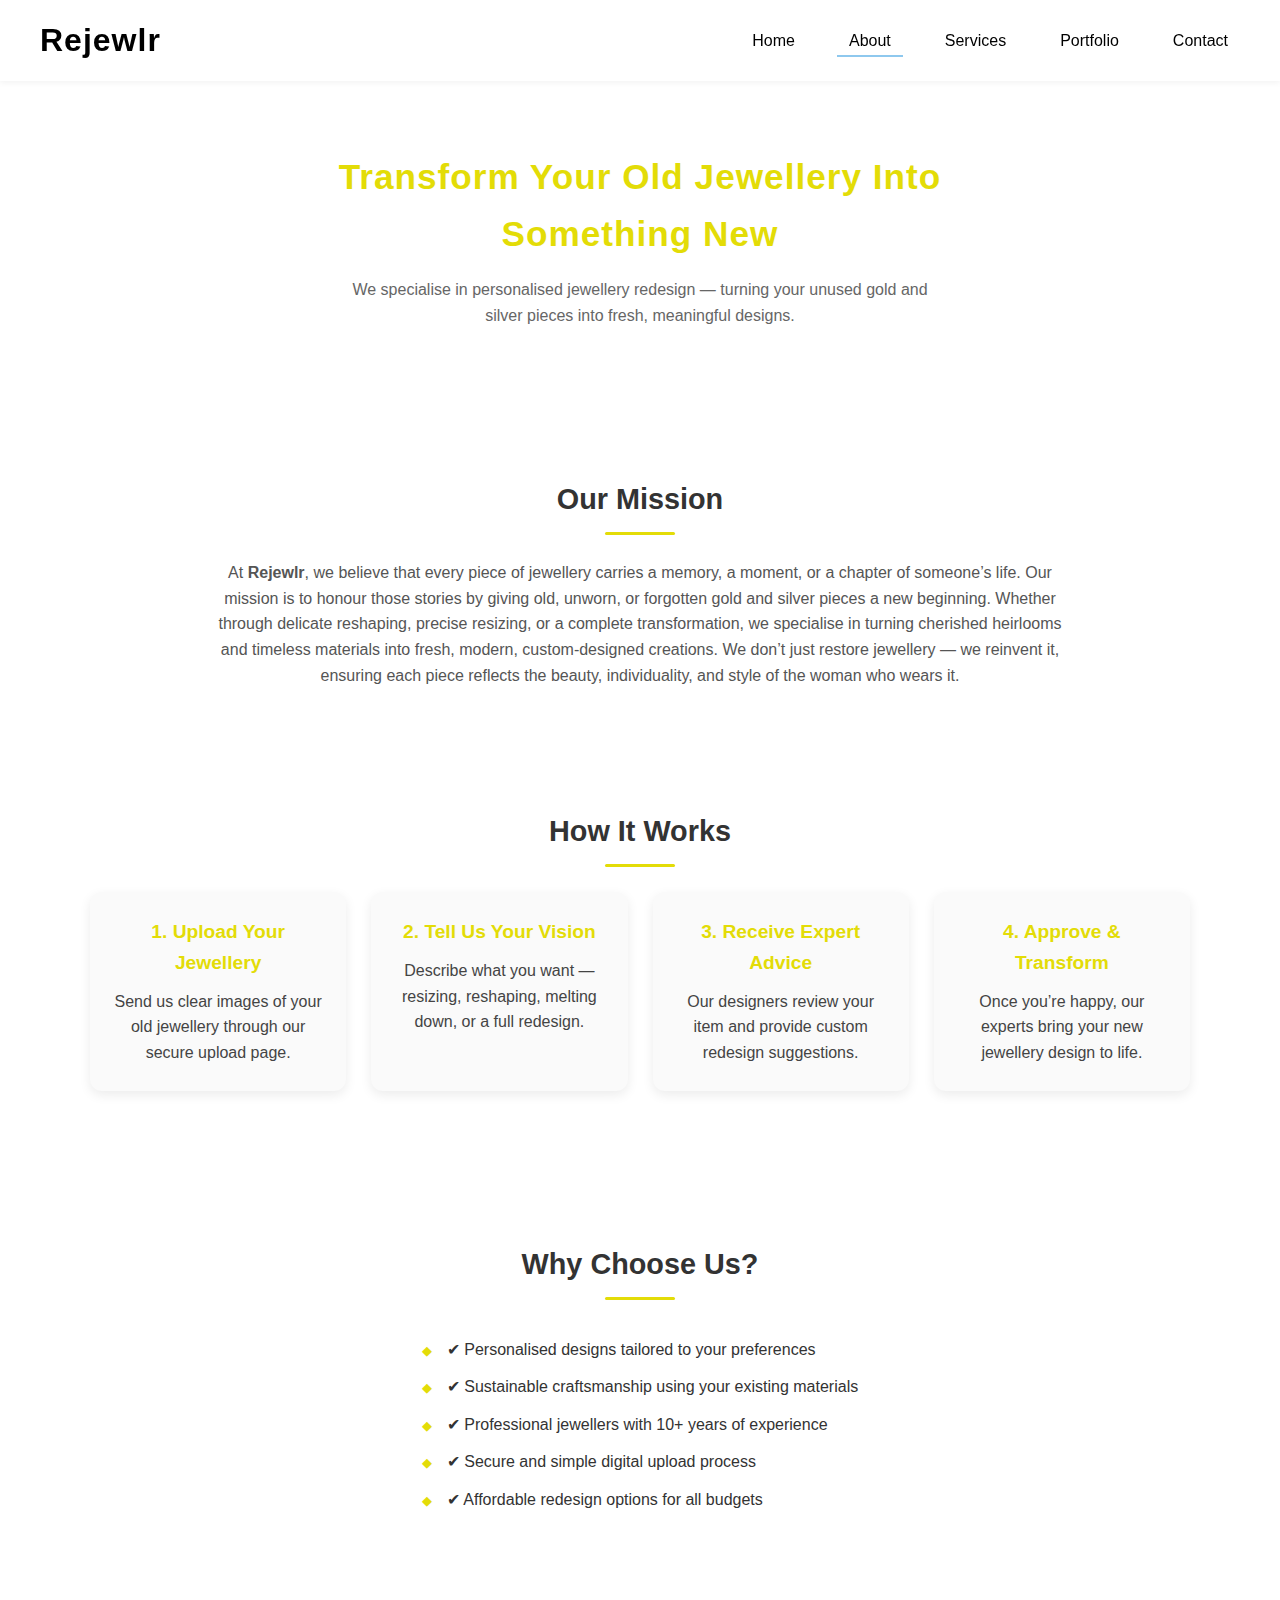
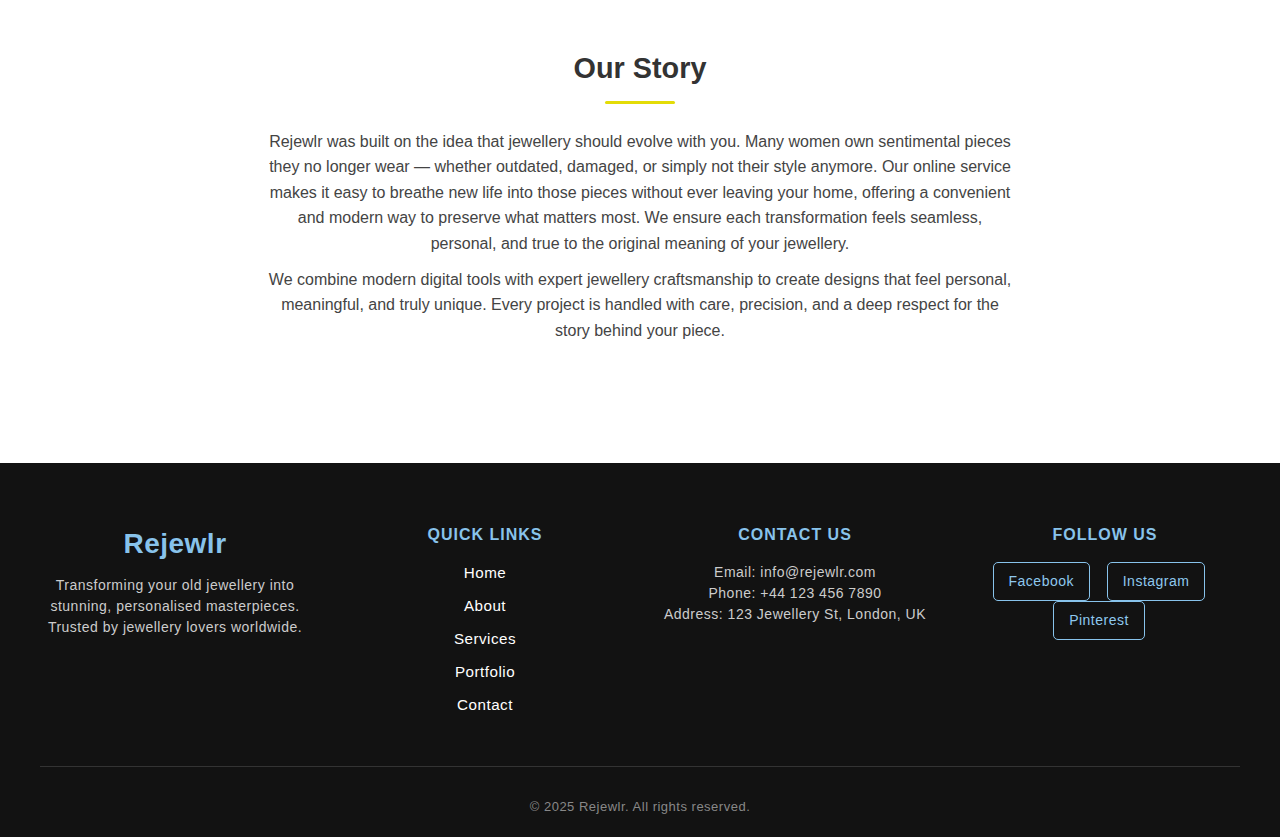
<file: about.html>
<!DOCTYPE html>
<html lang="en">
<head>
    <meta charset="UTF-8">
    <meta name="viewport" content="width=device-width, initial-scale=1.0">
    <title>About Us - ReDesign Jewellery</title>
    <link rel="stylesheet" href="about.css?v=2">
    <link rel="stylesheet" href="navbar.css?v=2">
    <link rel="stylesheet" href="footer.css?v=2">
</head>
<body>

<div id="navbar-placeholder"></div>

<section class="hero">
    <div class="hero-text">
        <h1>Transform Your Old Jewellery Into Something New</h1>
        <p>We specialise in personalised jewellery redesign — turning your unused gold and silver pieces into fresh, meaningful designs.</p>
    </div>
</section>

<section class="mission">
    <h2>Our Mission</h2>
    <p>
        At <strong>Rejewlr</strong>, we believe that every piece of jewellery carries a memory, a moment, or a chapter of someone’s life. 
        Our mission is to honour those stories by giving old, unworn, or forgotten gold and silver pieces a new beginning. Whether through delicate reshaping, 
        precise resizing, or a complete transformation, we specialise in turning cherished heirlooms and timeless materials into fresh, modern,
         custom-designed creations. We don’t just restore jewellery — we reinvent it, ensuring each piece reflects the beauty, individuality, 
                                                        and style of the woman who wears it.
    </p>
</section>

<section class="process">
    <h2>How It Works</h2>
    <div class="steps-container">
        <div class="step">
            <h3>1. Upload Your Jewellery</h3>
            <p>Send us clear images of your old jewellery through our secure upload page.</p>
        </div>
        <div class="step">
            <h3>2. Tell Us Your Vision</h3>
            <p>Describe what you want — resizing, reshaping, melting down, or a full redesign.</p>
        </div>
        <div class="step">
            <h3>3. Receive Expert Advice</h3>
            <p>Our designers review your item and provide custom redesign suggestions.</p>
        </div>
        <div class="step">
            <h3>4. Approve & Transform</h3>
            <p>Once you’re happy, our experts bring your new jewellery design to life.</p>
        </div>
    </div>
</section>

<section class="why-us">
    <h2>Why Choose Us?</h2>
    <ul>
        <li>✔ Personalised designs tailored to your preferences</li>
        <li>✔ Sustainable craftsmanship using your existing materials</li>
        <li>✔ Professional jewellers with 10+ years of experience</li>
        <li>✔ Secure and simple digital upload process</li>
        <li>✔ Affordable redesign options for all budgets</li>
    </ul>
</section>

<section class="story">
    <h2>Our Story</h2>
    <p>
    Rejewlr was built on the idea that jewellery should evolve with you.
    Many women own sentimental pieces they no longer wear — whether outdated, damaged,
    or simply not their style anymore. Our online service makes it easy to breathe new life
    into those pieces without ever leaving your home, offering a convenient and modern way
    to preserve what matters most. We ensure each transformation feels seamless, personal,
    and true to the original meaning of your jewellery.
</p>

<p>
    We combine modern digital tools with expert jewellery craftsmanship to create designs
    that feel personal, meaningful, and truly unique. Every project is handled with care,
    precision, and a deep respect for the story behind your piece.
</p>

</section>

<div id="footer-placeholder"></div>

<script src="scripts.js"></script>
<script>
    // Load Navbar
    fetch('navbar.html')
        .then(response => response.text())
        .then(data => {
            document.getElementById('navbar-placeholder').innerHTML = data;

            // Highlight current page link dynamically
            const current = window.location.pathname.split("/").pop();
            document.querySelectorAll('.navbar ul li a').forEach(link => {
                if(link.getAttribute('href') === current) {
                    link.classList.add('active');
                } else {
                    link.classList.remove('active');
                }
            });
        })
        .catch(err => console.error('Error loading navbar:', err));

    // Load Footer
    fetch('footer.html')
        .then(response => response.text())
        .then(data => { document.getElementById('footer-placeholder').innerHTML = data; })
        .catch(err => console.error('Error loading footer:', err));
</script>

</body>
</html>
</file>
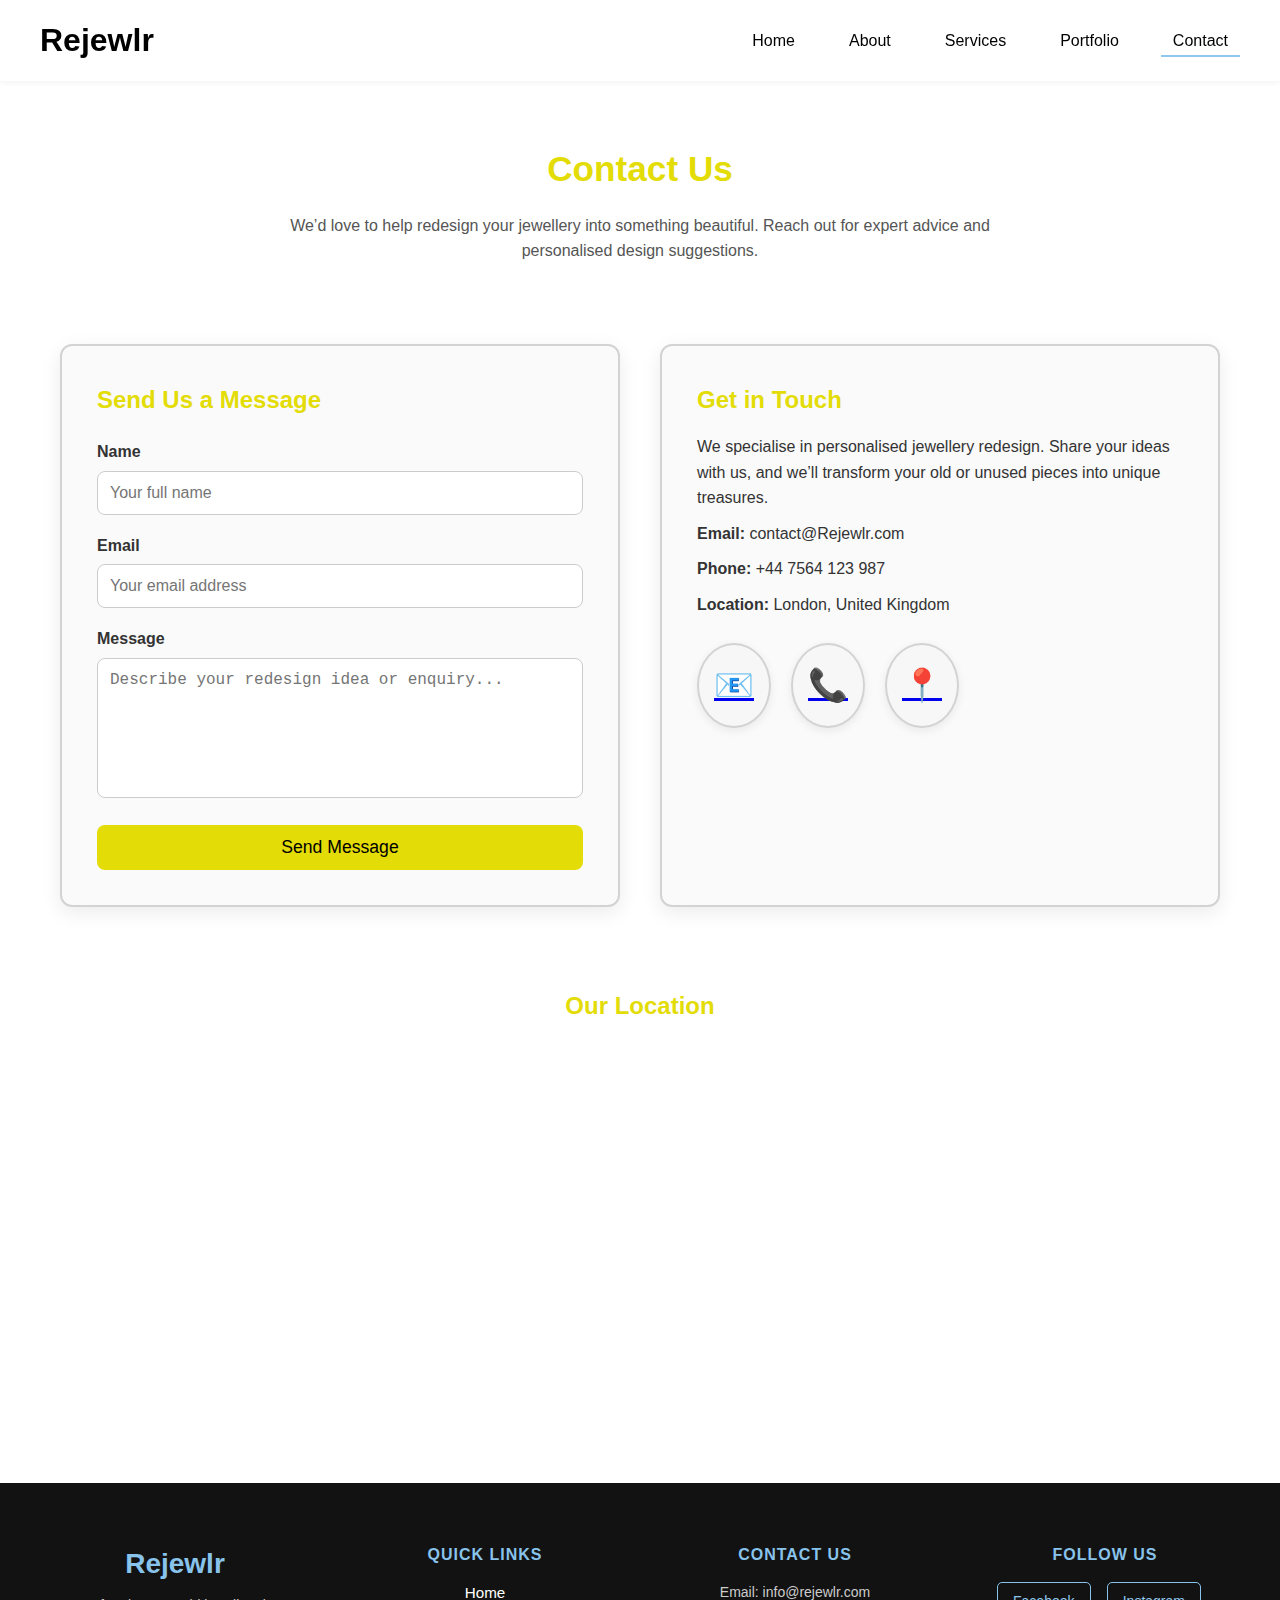
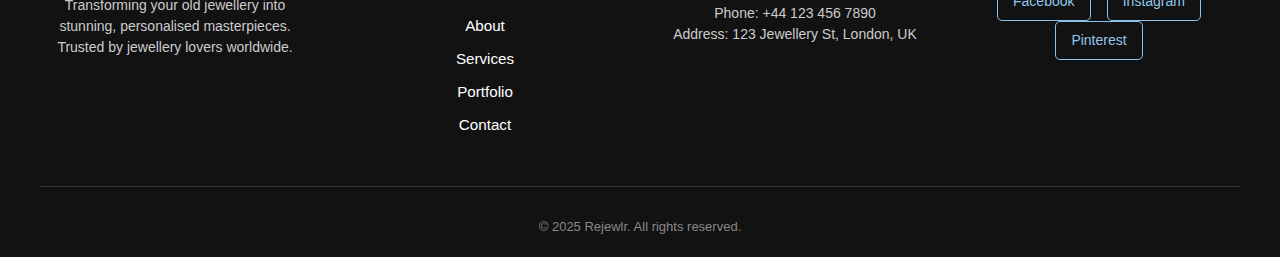
<file: contact.html>
<!DOCTYPE html>
<html lang="en">
<head>
    <meta charset="UTF-8">
    <meta name="viewport" content="width=device-width, initial-scale=1.0">
    <title>Contact Us - Rejewlr</title>
    <link rel="stylesheet" href="contact.css?v=2">
    <link rel="stylesheet" href="footer.css?v=2">
    <link rel="stylesheet" href="navbar.css?v=2"> 
</head>
<body>

<div id="navbar-placeholder"></div>

<header class="hero">
    <h1>Contact Us</h1>
    <p>We’d love to help redesign your jewellery into something beautiful. Reach out for expert advice and personalised design suggestions.</p>
</header>

<section class="contact-container">
    <div class="contact-form">
        <h2>Send Us a Message</h2>
        <form id="contactForm">
            <label>Name</label>
            <input type="text" placeholder="Your full name" required>

            <label>Email</label>
            <input type="email" placeholder="Your email address" required>

            <label>Message</label>
            <textarea placeholder="Describe your redesign idea or enquiry..." required></textarea>

            <button type="submit">Send Message</button>
        </form>
        <div id="successMsg" class="success-msg">Your message was successfully sent!</div>
    </div>

    <div class="contact-info">
        <h2>Get in Touch</h2>
        <p>We specialise in personalised jewellery redesign. Share your ideas with us, and we’ll transform your old or unused pieces into unique treasures.</p>

        <p><strong>Email:</strong> contact@Rejewlr.com</p>
        <p><strong>Phone:</strong> +44 7564 123 987</p>
        <p><strong>Location:</strong> London, United Kingdom</p>

        <div class="icons">
            <a href="#"><div class="icon">📧</div></a>
            <a href="#"><div class="icon">📞</div></a>
            <a href="#"><div class="icon">📍</div></a>
        </div>
    </div>
</section>

<section class="map-section">
    <h2>Our Location</h2>
    <div class="map-container">
        <iframe 
            src="https://www.google.com/maps/embed?pb=!1m18!1m12!1m3!1d2481.805267479753!2d-0.12775868426001996!3d51.50735097963547!2m3!1f0!2f0!3f0!3m2!1i1024!2i768!4f13.1!3m3!1m2!1s0x48761b333e7d2f85%3A0x8f0eac2a1d3bbf71!2sLondon!5e0!3m2!1sen!2suk!4v1690700000000!5m2!1sen!2suk" 
            width="100%" 
            height="350" 
            style="border:0;" 
            allowfullscreen="" 
            loading="lazy"
            referrerpolicy="no-referrer-when-downgrade"></iframe>
    </div>
</section>

<div id="footer-placeholder"></div>

<script src="scripts.js"></script>
<script>
    // Load Navbar
    fetch('navbar.html')
        .then(response => response.text())
        .then(data => {
            document.getElementById('navbar-placeholder').innerHTML = data;

            // Highlight current page link dynamically
            const current = window.location.pathname.split("/").pop();
            document.querySelectorAll('.navbar ul li a').forEach(link => {
                if(link.getAttribute('href') === current) {
                    link.classList.add('active');
                } else {
                    link.classList.remove('active');
                }
            });
        })
        .catch(err => console.error('Error loading navbar:', err));

    // Load Footer
    fetch('footer.html')
        .then(response => response.text())
        .then(data => { document.getElementById('footer-placeholder').innerHTML = data; })
        .catch(err => console.error('Error loading footer:', err));

    // Contact form submission
    const form = document.getElementById('contactForm');
    const successMsg = document.getElementById('successMsg');
    successMsg.style.display = 'none';

    form.addEventListener('submit', function(e){
        e.preventDefault(); 
        successMsg.style.display = 'block';
        form.reset(); 
    });
</script>

</body>
</html>
</file>
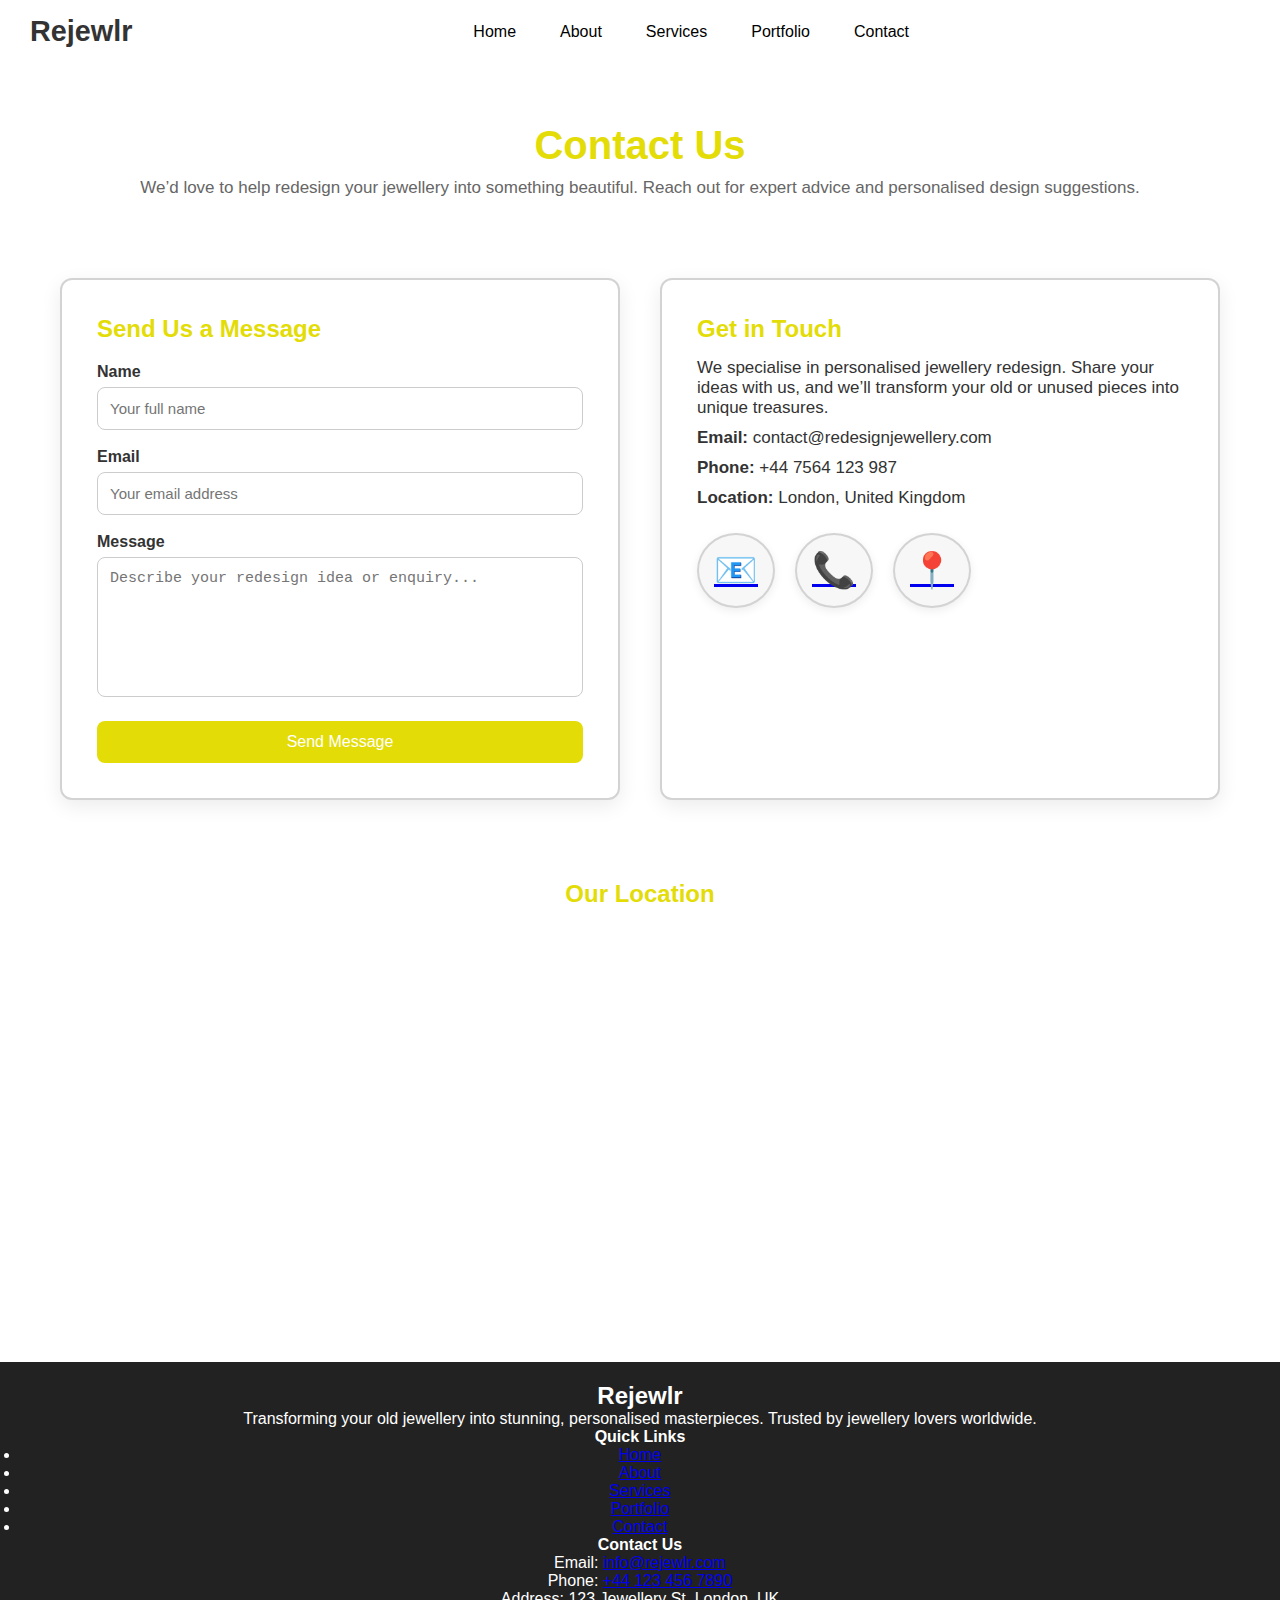
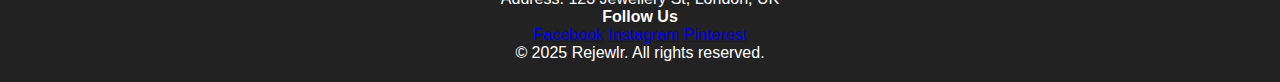
<file: Rejewlr/contact.html>
<!DOCTYPE html>
<html lang="en">
<head>
    <meta charset="UTF-8">
    <meta name="viewport" content="width=device-width, initial-scale=1.0">
    <title>Contact Us</title>
    <link rel="stylesheet" href="css/contact.css">
</head>
<body>

<div id="navbar-placeholder"></div>

<script src="js/scripts.js"></script>
<script>
    fetch('navbar.html')
        .then(response => response.text())
        .then(data => { document.getElementById('navbar-placeholder').innerHTML = data; })
        .catch(err => console.error('Error loading navbar:', err));
    fetch('footer.html')
        .then(response => response.text())
        .then(data => { document.getElementById('footer-placeholder').innerHTML = data; })
        .catch(err => console.error('Error loading footer:', err));
</script>

    <header class="hero">
        <h1>Contact Us</h1>
        <p>We’d love to help redesign your jewellery into something beautiful. Reach out for expert advice and personalised design suggestions.</p>
    </header>

    <section class="contact-container">

        <div class="contact-form">
            <h2>Send Us a Message</h2>

            <form id="contactForm">
                <label>Name</label>
                <input type="text" placeholder="Your full name" required>

                <label>Email</label>
                <input type="email" placeholder="Your email address" required>

                <label>Message</label>
                <textarea placeholder="Describe your redesign idea or enquiry..." required></textarea>

                <button type="submit">Send Message</button>
            </form>

            <div id="successMsg" class="success-msg">Your message was successfully sent!</div>
        </div>

        <div class="contact-info">
            <h2>Get in Touch</h2>
            <p>We specialise in personalised jewellery redesign. Share your ideas with us, and we’ll transform your old or unused pieces into unique treasures.</p>

            <p><strong>Email:</strong> contact@redesignjewellery.com</p>
            <p><strong>Phone:</strong> +44 7564 123 987</p>
            <p><strong>Location:</strong> London, United Kingdom</p>

            <div class="icons">
                <a href="#"><div class="icon">📧</div></a>
                <a href="#"><div class="icon">📞</div></a>
                <a href="#"><div class="icon">📍</div></a>
            </div>
        </div>

    </section>

    <section class="map-section">
        <h2>Our Location</h2>
        <div class="map-container">
            <iframe 
                src="https://www.google.com/maps/embed?pb=!1m18!1m12!1m3!1d2481.805267479753!2d-0.12775868426001996!3d51.50735097963547!2m3!1f0!2f0!3f0!3m2!1i1024!2i768!4f13.1!3m3!1m2!1s0x48761b333e7d2f85%3A0x8f0eac2a1d3bbf71!2sLondon!5e0!3m2!1sen!2suk!4v1690700000000!5m2!1sen!2suk" 
                width="100%" 
                height="350" 
                style="border:0;" 
                allowfullscreen="" 
                loading="lazy"
                referrerpolicy="no-referrer-when-downgrade"></iframe>
        </div>
    </section>

    <script>
        const form = document.getElementById('contactForm');
        const successMsg = document.getElementById('successMsg');

        form.addEventListener('submit', function(e){
            e.preventDefault(); 
            successMsg.style.display = 'block';
            form.reset(); 
        });
    </script>

    <div id="footer-placeholder"></div>
</body>
</html>
</file>
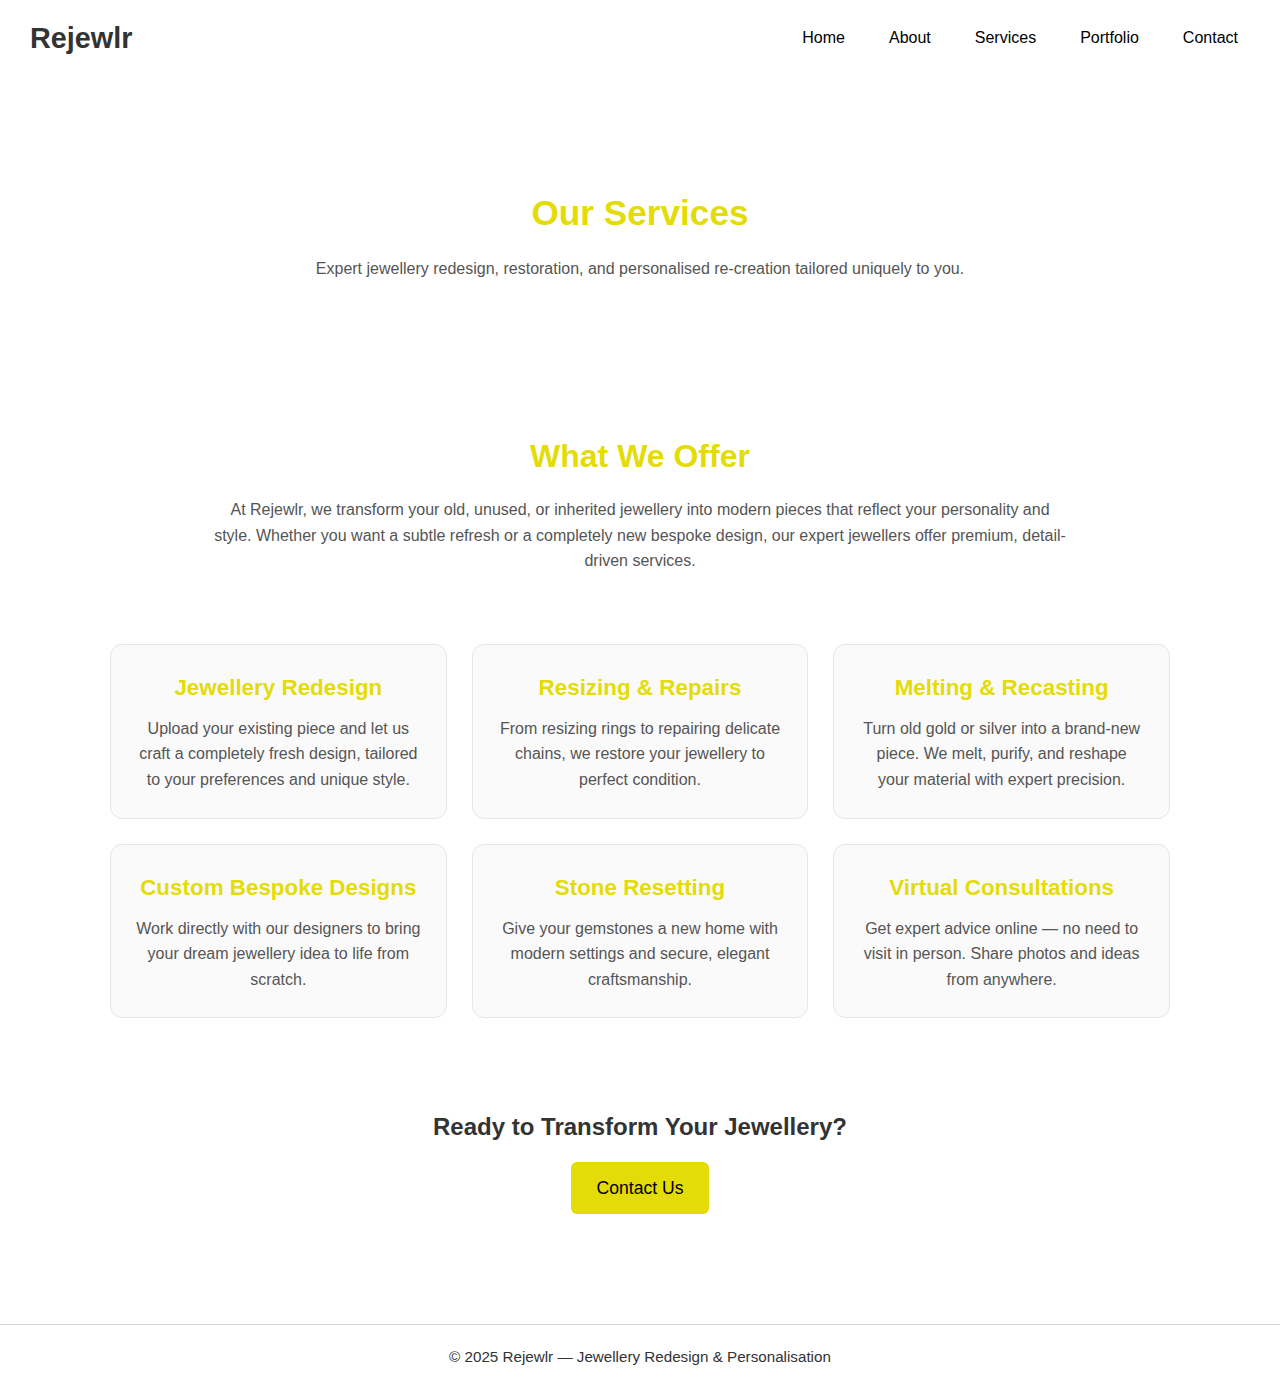
<file: Rejewlr/services.html>
<!DOCTYPE html>
<html lang="en">
<head>
    <meta charset="UTF-8">
    <meta name="viewport" content="width=device-width, initial-scale=1.0">
    <title>Our Services – Rejewlr</title>
    <link rel="stylesheet" href="css/services.css">
</head>
<body>

    <nav class="navbar">
        <h1 class="logo">Rejewlr</h1>
        <ul>
            <li><a href="homepage.html" class="active">Home</a></li>
            <li><a href="about.html">About</a></li>
            <li><a href="services.html">Services</a></li>
            <li><a href="portfolio.html">Portfolio</a></li>
            <li><a href="contact.html" class="cta-btn">Contact</a></li>
        </ul>
    </nav>

    <section class="hero">
        <div class="hero-text">
            <h1>Our Services</h1>
            <p>Expert jewellery redesign, restoration, and personalised re-creation tailored uniquely to you.</p>
        </div>
    </section>

    <section class="service-intro">
        <h2>What We Offer</h2>
        <p>
            At Rejewlr, we transform your old, unused, or inherited jewellery into 
            modern pieces that reflect your personality and style. Whether you want a subtle refresh 
            or a completely new bespoke design, our expert jewellers offer premium, detail-driven services.
        </p>
    </section>

    <section class="services-grid">
        <div class="service-card">
            <h3>Jewellery Redesign</h3>
            <p>
                Upload your existing piece and let us craft a completely fresh design, tailored 
                to your preferences and unique style.
            </p>
        </div>

        <div class="service-card">
            <h3>Resizing & Repairs</h3>
            <p>
                From resizing rings to repairing delicate chains, we restore your jewellery to perfect condition.
            </p>
        </div>

        <div class="service-card">
            <h3>Melting & Recasting</h3>
            <p>
                Turn old gold or silver into a brand-new piece. We melt, purify, and reshape your material with expert precision.
            </p>
        </div>

        <div class="service-card">
            <h3>Custom Bespoke Designs</h3>
            <p>
                Work directly with our designers to bring your dream jewellery idea to life from scratch.
            </p>
        </div>

        <div class="service-card">
            <h3>Stone Resetting</h3>
            <p>
                Give your gemstones a new home with modern settings and secure, elegant craftsmanship.
            </p>
        </div>

        <div class="service-card">
            <h3>Virtual Consultations</h3>
            <p>
                Get expert advice online — no need to visit in person. Share photos and ideas from anywhere.
            </p>
        </div>
    </section>

    <section class="cta-section">
        <h2>Ready to Transform Your Jewellery?</h2>
        <a href="contact.html" class="cta-button">Contact Us</a>
    </section>

    <footer>
        <p>© 2025 Rejewlr — Jewellery Redesign & Personalisation</p>
    </footer>

</body>
</html>
</file>
<file: about.css>
* {
    margin: 0;
    padding: 0;
    box-sizing: border-box;
}

body {
    font-family: Arial, sans-serif;
    background: #ffffff;
    color: #333;
    line-height: 1.6;
    font-size: 16px; 
}

/* Navbar (Universal) */
.navbar {
    display: flex;
    justify-content: space-between;
    align-items: center;
    padding: 15px 30px;
}

.navbar .logo {
    font-size: 1.8rem;
    font-weight: bold;
    letter-spacing: 1px;
}

.navbar ul {
    list-style: none;
    display: flex;
    gap: 20px;
}

.navbar ul li a {
    color: black;
    text-decoration: none;
    padding: 8px 12px;
    border-radius: 4px;
    transition: color 0.3s ease;
}

.navbar ul li a:hover {
    color: #e3dc07;
}

.navbar ul li a.active {
    color: black;
}

.navbar ul li a.active:hover {
    color: #e3dc07;
}

.cta-btn:hover {
    color: #e3dc07;
}

/* Hero Section */
.hero {
    background: white;
    height: 35vh;
    display: flex;
    justify-content: center;
    align-items: center;
    text-align: center;
    animation: fadeIn 1.2s ease;
}

.hero-text {
    max-width: 650px;
    padding: 10px 20px;
    animation: slideUp 1.2s ease;
}

.hero-text h1 {
    font-size: 2.2rem;
    color: #e3dc07;
    margin-bottom: 15px;
    letter-spacing: 1px;
}

.hero-text p {
    font-size: 1rem;
    color: #666;
}

/* Section Headers */
section h2 {
    text-align: center;
    margin: 60px 0 25px;
    font-size: 1.8rem;
    position: relative;
}

section h2::after {
    content: "";
    width: 70px;
    height: 3px;
    background: #e3dc07;
    display: block;
    margin: 10px auto 0;
    border-radius: 2px;
}

/* Mission Section */
.mission {
    max-width: 900px;
    margin: auto;
    text-align: center;
    padding: 20px;
    animation: fadeIn 1s ease;
}

.mission p {
    font-size: 1rem;
    color: #555;
}

/* Process Section */
.process {
    padding: 40px 15px 60px;
}

.steps-container {
    display: grid;
    grid-template-columns: repeat(4, 1fr);
    gap: 25px;
    max-width: 1100px;
    margin: auto;
}

.step {
    background: #fafafa;
    padding: 25px 20px;
    border-radius: 12px;
    box-shadow: 0 4px 12px rgba(0,0,0,0.08);
    text-align: center;
    transition: transform 0.3s ease, box-shadow 0.3s ease;
}

.step:hover {
    transform: translateY(-5px);
    box-shadow: 0 8px 18px rgba(218,165,32,0.3);
}

.step h3 {
    color: #e3dc07;
    margin-bottom: 10px;
    font-size: 1.2rem;
}

.step p {
    font-size: 1rem;
    color: #444;
}

/* Why Us Section */
.why-us {
    max-width: 900px;
    margin: auto;
    padding: 30px 20px;
    animation: fadeIn 1s ease;
    text-align: center;
}

.why-us ul {
    list-style: none;
    padding: 0;
    display: inline-block; 
    text-align: left; 
}

.why-us li {
    font-size: 1rem;
    margin: 12px 0;
    padding-left: 25px;
    position: relative;
}

.why-us li::before {
    content: "◆";
    color: #e3dc07;
    position: absolute;
    left: 0;
    font-size: 0.8rem;
    top: 4px;
}

/* Story Section */
.story {
    max-width: 900px;
    margin: auto;
    padding: 30px 20px 60px;
    text-align: center;
    animation: fadeIn 1s ease;
}

.story p {
    font-size: 1rem;
    color: #444;
    max-width: 750px;
    margin: 10px auto;
}

/* Footer */
footer {
    text-align: center;
    padding: 25px;
    background: #222;
    color: white;
    margin-top: 50px;
    font-size: 0.95rem;
    letter-spacing: 0.5px;
}

/* Animations */
@keyframes fadeIn {
    from { opacity: 0; }
    to { opacity: 1; }
}

@keyframes slideUp {
    from { transform: translateY(20px); opacity: 0; }
    to { transform: translateY(0); opacity: 1; }
}

/* Responsive */
@media (max-width: 900px) {
    .steps-container {
        grid-template-columns: repeat(2, 1fr);
    }
}

@media (max-width: 600px) {
    .steps-container {
        grid-template-columns: 1fr;
    }

    .hero-text h1 {
        font-size: 1.8rem;
    }
}
</file>
<file: navbar.css>
.navbar {
    display: flex;
    justify-content: space-between;
    align-items: center;
    padding: 15px 40px;
    font-family: 'Arial', sans-serif;
    position: sticky;
    top: 0;
    background: #ffffff;
    z-index: 1000;
    box-shadow: 0 2px 6px rgba(0,0,0,0.05);
}

.navbar .logo {
    font-size: 2rem;
    font-weight: bold;
    color: #000;
    cursor: pointer;
    transition: transform 0.3s;
}

.navbar .logo:hover {
    transform: scale(1.05);
}

.navbar ul {
    list-style: none;
    display: flex;
    gap: 30px;
}

.navbar ul li {
    position: relative;
}

.navbar ul li a {
    position: relative;
    color: black;
    text-decoration: none;
    padding: 8px 12px;
    border-radius: 4px;
    transition: color 0.3s;
}

/* Hover underline animation */
.navbar ul li a::after {
    content: '';
    position: absolute;
    left: 0;
    bottom: 0;
    width: 0%;
    height: 2px;
    background-color: #8ec8ee; 
    transition: width 0.3s ease;
}

.navbar ul li a:hover::after,
.navbar ul li a.active::after {
    width: 100%; 
}

.navbar ul li a:hover {
    color: #8ec8ee;
}

/* Hamburger Menu For Mobile */
.hamburger {
    display: none;
    flex-direction: column;
    cursor: pointer;
    gap: 5px;
    order: 2;
}

.hamburger span {
    height: 3px;
    width: 25px;
    background: #000;
    border-radius: 2px;
    transition: all 0.3s ease;
}

/* Mobile Responsive */
@media (max-width: 768px) {
    .navbar ul {
        position: absolute;
        top: 70px;
        right: 0;
        background: #ffffff;
        flex-direction: column;
        width: 200px;
        gap: 15px;
        padding: 20px;
        box-shadow: 0 4px 12px rgba(0,0,0,0.1);
        display: none;
        border-radius: 8px;
    }

    .navbar.active ul {
        display: flex;
    }

    .hamburger {
        display: flex;
    }
}
</file>
<file: footer.css>
/* Footer Style */

footer {
    background-color: #121212;
    color: #ffffff;
    font-family: 'Arial', sans-serif;
    line-height: 1.5;
    padding: 60px 20px 20px;
}

/* Main Footer Layout */
.footer-main {
    max-width: 1200px;
    margin: auto;
    display: grid;
    grid-template-columns: repeat(auto-fit, minmax(220px, 1fr));
    gap: 40px;
    padding-bottom: 40px;
    border-bottom: 1px solid #333;
}

/* Branding / Logo Section */
.footer-branding .footer-logo {
    font-size: 28px;
    font-weight: bold;
    color: #88c3eb; 
    margin-bottom: 10px;
}

.footer-branding p {
    color: #ccc;
    font-size: 14px;
}

/* Quick Links & Contact & Social Sections */
footer h4 {
    color: #88c3eb;
    font-size: 16px;
    text-transform: uppercase;
    letter-spacing: 1px;
    margin-bottom: 15px;
}

footer a {
    text-decoration: none;
    transition: color 0.3s, transform 0.2s;
}

/* Quick Links */
.footer-links ul {
    list-style: none;
    padding: 0;
}

.footer-links ul li {
    margin-bottom: 10px;
}

.footer-links ul li a {
    color: #ffffff;
}

.footer-links ul li a:hover {
    color: #88c3eb;
    transform: translateX(3px);
}

/* Contact Info */
.footer-contact p, 
.footer-contact a {
    color: #ccc;
    font-size: 14px;
}

.footer-contact a:hover {
    color: #8ec8ee;
}

/* Social Buttons */
.footer-social a.social-btn {
    display: inline-block;
    margin-right: 12px;
    padding: 8px 15px;
    border: 1px solid #88c3eb;
    border-radius: 5px;
    color: #8ec8ee;
    font-size: 14px;
    transition: all 0.3s;
}

.footer-social a.social-btn:hover {
    background-color: #88c3eb;
    color: #121212;
    transform: scale(1.1);
}

/* Bottom Footer */
.footer-bottom {
    text-align: center;
    margin-top: 30px;
    font-size: 13px;
    color: #888;
}

/* Responsive Design */
@media (max-width: 768px) {
    .footer-main {
        grid-template-columns: 1fr;
        text-align: center;
        gap: 30px;
    }
    
    .footer-social a.social-btn {
        margin: 5px;
    }
}
</file>
<file: contact.css>
* {
    margin: 0;
    padding: 0;
    box-sizing: border-box;
}

body {
    font-family: Arial, sans-serif;
    background: #ffffff;
    color: #333;
    line-height: 1.6;
    font-size: 16px;
}

/* Navbar */
.navbar {
    display: flex;
    justify-content: space-between;
    align-items: center;
    padding: 15px 30px;
}

.navbar .logo {
    font-size: 1.8rem;
    font-weight: bold;
}

.navbar ul {
    list-style: none;
    display: flex;
    gap: 20px;
}

.navbar ul li a {
    color: black;
    text-decoration: none;
    padding: 8px 12px;
    border-radius: 4px;
    transition: color 0.3s ease;
}

.navbar ul li a:hover {
    color: #e3dc07;
}

.navbar ul li a.active {
    color: black;
}

.navbar ul li a.active:hover {
    color: #e3dc07;
}

/* Hero Section */
.hero {
    text-align: center;
    padding: 60px 20px 40px;
}

.hero h1 {
    font-size: 2.2rem;
    color: #e3dc07;
    margin-bottom: 15px;
}

.hero p {
    font-size: 1rem;
    color: #555;
    max-width: 700px;
    margin: 0 auto;
}

/* Contact Section */
.contact-container {
    max-width: 1200px;
    margin: 40px auto 60px;
    display: grid;
    grid-template-columns: 1fr 1fr;
    gap: 40px;
    padding: 0 20px;
}

/* Contact Form */
.contact-form {
    background: #fafafa;
    padding: 35px;
    border-radius: 12px;
    border: 2px solid #d3d3d3;
    box-shadow: 0 6px 20px rgba(0,0,0,0.08);
}

.contact-form h2 {
    margin-bottom: 20px;
    font-size: 1.5rem;
    color: #e3dc07;
}

.contact-form label {
    display: block;
    margin-top: 18px;
    font-weight: bold;
    font-size: 1rem;
}

.contact-form input,
.contact-form textarea {
    width: 100%;
    padding: 12px;
    margin-top: 6px;
    border-radius: 8px;
    border: 1px solid #ccc;
    font-size: 1rem;
    transition: 0.3s;
}

.contact-form input:focus,
.contact-form textarea:focus {
    outline: none;
    border-color: #e3dc07;
    box-shadow: 0 0 6px rgba(184,134,11,0.3);
}

.contact-form textarea {
    height: 140px;
    resize: none;
}

.contact-form button {
    margin-top: 20px;
    padding: 12px;
    width: 100%;
    border: none;
    background: #e3dc07;
    color: black;
    font-size: 1.1rem;
    border-radius: 8px;
    cursor: pointer;
    transition: 0.3s;
}

.contact-form button:hover {
    background: #b49900;
}

/* Success Message */
.success-msg {
    display: none;
    margin-top: 15px;
    padding: 12px;
    background-color: #e6f9e6;
    border: 1px solid #a6d8a6;
    color: #2f662f;
    border-radius: 6px;
    font-weight: bold;
    text-align: center;
    font-size: 1rem;
}

/* Contact Info */
.contact-info {
    background: #fafafa;
    padding: 35px;
    border-radius: 12px;
    border: 2px solid #d3d3d3;
    box-shadow: 0 6px 20px rgba(0,0,0,0.08);
}

.contact-info h2 {
    margin-bottom: 15px;
    font-size: 1.5rem;
    color: #e3dc07;
}

.contact-info p {
    font-size: 1rem;
    margin: 10px 0;
}

.icons {
    display: flex;
    gap: 20px;
    margin-top: 25px;
}

.icon {
    font-size: 2rem;
    background: #f7f7f7;
    padding: 15px;
    border-radius: 50%;
    border: 2px solid #d3d3d3;
    box-shadow: 0 3px 10px rgba(0,0,0,0.07);
    text-align: center;
}

/* Map Section */
.map-section {
    max-width: 1200px;
    margin: 60px auto;
    padding: 20px;
}

.map-section h2 {
    text-align: center;
    margin-bottom: 20px;
    font-size: 1.5rem;
    color: #e3dc07;
}

.map-container iframe {
    border-radius: 10px;
    border: 2px solid #d3d3d3;
}

/* Footer */
footer {
    text-align: center;
    padding: 20px;
    margin-top: 40px;
    background: #222;
    color: white;
    font-size: 0.95rem;
}

/* Responsive */
@media (max-width: 900px) {
    .contact-container {
        grid-template-columns: 1fr;
    }

    .service-images img,
    .contact-form,
    .contact-info {
        width: 100%;
    }
}
</file>
<file: Rejewlr/css/contact.css>
* {
    margin: 0;
    padding: 0;
    box-sizing: border-box;
}

body {
    font-family: Arial, sans-serif;
    background: white;
    color: #333;
}

/* Navbar */
.navbar {
    display: flex;
    justify-content: space-between;
    align-items: center;
    padding: 15px 30px;
}

.navbar .logo {
    font-size: 1.8rem;
    font-weight: bold;
}

.navbar ul {
    list-style: none;
    display: flex;
    gap: 20px;
}

.navbar ul li a {
    color: black;
    text-decoration: none;
    padding: 8px 12px;
    transition: color 0.3s;
}

.navbar ul li a:hover {
    color: #e3dc07;
}

.navbar ul li a.active {
    color: black;
}

.navbar ul li a.active:hover {
    color: #e3dc07;
}

.cta-btn {
    text-decoration: none;
    color: black;
}

.cta-btn:hover {
    color: #e3dc07;
}

/* Hero */
.hero {
    text-align: center;
    padding: 60px 20px 40px;
}

.hero h1 {
    font-size: 40px;
    color: #e3dc07;
    margin-bottom: 10px;
}

.hero p {
    font-size: 17px;
    color: #666;
}

/* Contact Section */
.contact-container {
    max-width: 1200px;
    margin: 40px auto 60px;
    display: grid;
    grid-template-columns: 1fr 1fr;
    gap: 40px;
    padding: 0 20px;
}

/* Form */
.contact-form {
    background: white;
    padding: 35px;
    border-radius: 12px;
    border: 2px solid #d3d3d3;
    box-shadow: 0 6px 20px rgba(0,0,0,0.08);
    position: relative;
}

.contact-form h2 {
    margin-bottom: 20px;
    color: #e3dc07;
}

.contact-form label {
    display: block;
    margin-top: 18px;
    font-weight: bold;
}

.contact-form input,
.contact-form textarea {
    width: 100%;
    padding: 12px;
    margin-top: 6px;
    border-radius: 8px;
    border: 1px solid #ccc;
    font-size: 15px;
    transition: 0.3s;
}

.contact-form input:focus,
.contact-form textarea:focus {
    outline: none;
    border-color: #e3dc07;
    box-shadow: 0 0 6px rgba(184,134,11,0.3);
}

.contact-form textarea {
    height: 140px;
    resize: none;
}

.contact-form button {
    margin-top: 20px;
    padding: 12px;
    width: 100%;
    border: none;
    background: #e3dc07;
    color: white;
    font-size: 16px;
    border-radius: 8px;
    cursor: pointer;
    transition: 0.3s;
}

.contact-form button:hover {
    background: #e3dc07;
}

/* Success Message */
.success-msg {
    display: none;
    margin-top: 15px;
    padding: 12px;
    background-color: #e6f9e6;
    border: 1px solid #a6d8a6;
    color: #2f662f;
    border-radius: 6px;
    font-weight: bold;
    text-align: center;
}

/* Contact Info */
.contact-info {
    background: white;
    padding: 35px;
    border-radius: 12px;
    border: 2px solid #d3d3d3;
    box-shadow: 0 6px 20px rgba(0,0,0,0.08);
}

.contact-info h2 {
    margin-bottom: 15px;
    color: #e3dc07;
}

.contact-info p {
    font-size: 17px;
    margin: 10px 0;
}

.icons {
    display: flex;
    gap: 20px;
    margin-top: 25px;
}

.icon {
    font-size: 35px;
    background: #f7f7f7;
    padding: 15px;
    border-radius: 50%;
    border: 2px solid #d3d3d3;
    box-shadow: 0 3px 10px rgba(0,0,0,0.07);
    text-align: center;
}

/* Map Section */
.map-section {
    max-width: 1200px;
    margin: 60px auto;
    padding: 20px;
}

.map-section h2 {
    text-align: center;
    margin-bottom: 20px;
    color: #e3dc07;
}

.map-container iframe {
    border-radius: 10px;
    border: 2px solid #d3d3d3;
}

/* Footer */
footer {
    text-align: center;
    padding: 20px;
    margin-top: 40px;
    background: #222;
    color: white;
}

/* Responsive */
@media (max-width: 900px) {
    .contact-container {
        grid-template-columns: 1fr;
    }
}
</file>
<file: Rejewlr/css/services.css>
/* Reset & Base */
* {
    margin: 0;
    padding: 0;
    box-sizing: border-box;
}

body {
    font-family: Arial, sans-serif;
    background: #ffffff;
    color: #333;
    line-height: 1.6;
    font-size: 16px; /* Base font size */
}

/* Navbar */
.navbar {
    display: flex;
    justify-content: space-between;
    align-items: center;
    padding: 15px 30px;
}

.navbar .logo {
    font-size: 1.8rem;
    font-weight: bold;
}

.navbar ul {
    list-style: none;
    display: flex;
    gap: 20px;
}

.navbar ul li a {
    color: black;
    text-decoration: none;
    padding: 8px 12px;
    border-radius: 4px;
    transition: color 0.3s ease;
}

.navbar ul li a:hover {
    color: #e3dc07;
}

.navbar ul li a.active {
    color: black;
}

.navbar ul li a.active:hover {
    color: #e3dc07;
}

/* Hero Section */
.hero {
    background: white;
    min-height: 35vh;
    display: flex;
    justify-content: center;
    align-items: center;
    text-align: center;
    animation: fadeIn 1.2s ease;
    padding: 40px 20px;
}

.hero-text h1 {
    font-size: 2.2rem;
    color: #e3dc07;
    margin-bottom: 15px;
}

.hero-text p {
    font-size: 1rem;
    color: #555;
    max-width: 700px;
    margin: 0 auto;
}

/* Service Images */
.service-images {
    display: flex;
    justify-content: center;
    gap: 25px;
    margin: 30px auto;
    max-width: 1000px;
}

.service-images img {
    width: 30%;
    border: 3px solid #d3d3d3;
    border-radius: 10px;
    object-fit: cover;
    transition: transform 0.3s ease, box-shadow 0.3s ease;
}

.service-images img:hover {
    transform: scale(1.03);
    box-shadow: 0 6px 15px rgba(0,0,0,0.1);
}

/* Intro Section */
.service-intro {
    max-width: 900px;
    margin: 40px auto;
    text-align: center;
    padding: 0 20px;
}

.service-intro h2 {
    font-size: 2rem;
    margin-bottom: 15px;
    color: #e3dc07;
}

.service-intro p {
    font-size: 1rem;
    color: #555;
}

/* Services Grid */
.services-grid {
    max-width: 1100px;
    margin: auto;
    display: grid;
    grid-template-columns: repeat(auto-fit, minmax(280px, 1fr));
    gap: 25px;
    padding: 30px 20px;
}

.service-card {
    background: #fafafa;
    border-radius: 12px;
    padding: 25px;
    text-align: center;
    border: 1px solid #e6e6e6;
    transition: all 0.3s ease;
    cursor: pointer;
}

.service-card h3 {
    color: #e3dc07;
    font-size: 1.4rem;
    margin-bottom: 10px;
}

.service-card p {
    font-size: 1rem;
    color: #555;
}

.service-card:hover {
    transform: translateY(-5px);
    box-shadow: 0 8px 18px rgba(0,0,0,0.15);
    border-color: #e3dc07;
}

/* CTA Section */
.cta-section {
    text-align: center;
    padding: 60px 20px;
    background: white;
}

.cta-button {
    display: inline-block;
    margin-top: 15px;
    background: #e3dc07;
    color: black;
    padding: 12px 25px;
    border-radius: 6px;
    font-size: 1.1rem;
    text-decoration: none;
    transition: all 0.3s ease;
}

.cta-button:hover {
    background: #b49900;
}

/* Footer */
footer {
    text-align: center;
    padding: 20px;
    color: #333;
    border-top: 1px solid #d3d3d3;
    margin-top: 50px;
    font-size: 0.95rem;
}

/* Animations */
@keyframes fadeIn {
    from { opacity: 0; transform: translateY(10px); }
    to { opacity: 1; transform: translateY(0); }
}

/* Responsive Adjustments */
@media (max-width: 768px) {
    .hero-text h1 {
        font-size: 1.8rem;
    }

    .hero-text p {
        font-size: 0.95rem;
    }

    .service-images {
        flex-direction: column;
        align-items: center;
    }

    .service-images img {
        width: 80%;
    }
}
</file>
